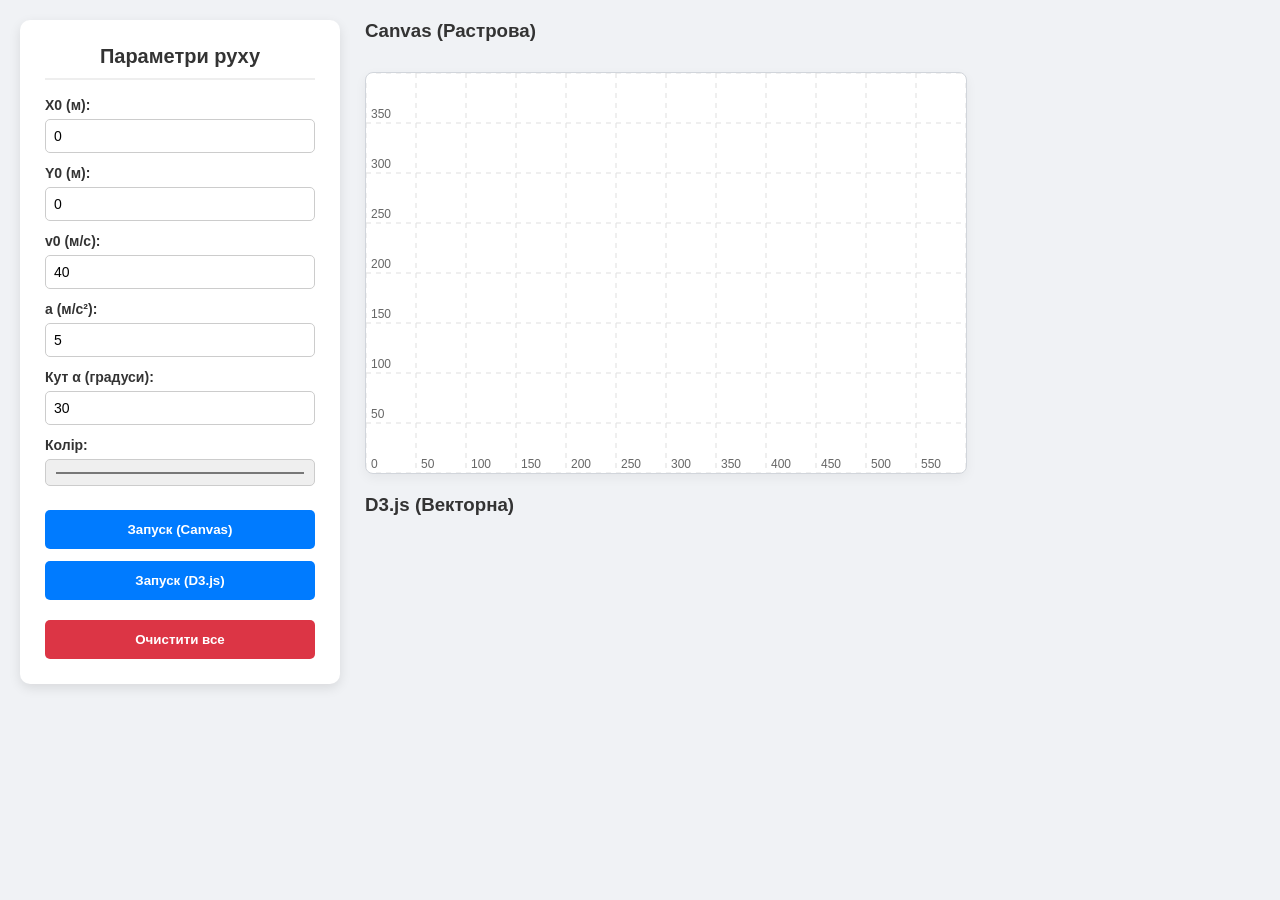
<file: index.html>
<!DOCTYPE html>
<html lang="uk">
<head>
    <meta charset="UTF-8">
    <meta name="viewport" content="width=device-width, initial-scale=1.0">
    <title>Лабораторна робота 1</title>
    <link rel="stylesheet" href="style.css">
    <script src="https://d3js.org/d3.v7.min.js"></script>
</head>
<body>
    <div class="container">
        <div class="controls">
            <h2>Параметри руху</h2>
            <label>X0 (м): <input type="number" id="x0" value="0"></label>
            <label>Y0 (м): <input type="number" id="y0" value="0"></label>
            <label>v0 (м/с): <input type="number" id="v0" value="40"></label>
            <label>a (м/с²): <input type="number" id="a" value="5"></label>
            <label>Кут α (градуси): <input type="number" id="angle" value="30"></label>
            <label>Колір: <input type="color" id="color" value="#ff0000"></label>
            
            <button onclick="launchCanvas()">Запуск (Canvas)</button>
            <button onclick="launchD3()">Запуск (D3.js)</button>
            <button class="clear-btn" onclick="clearAll()">Очистити все</button>
        </div>
        <div class="visualization">
            <h3>Canvas (Растрова)</h3>
            <canvas id="myCanvas" width="600" height="400"></canvas>
            <h3>D3.js (Векторна)</h3>
            <div id="d3-container"></div>
        </div>
    </div>
    <script src="script.js"></script>
</body>
</html>
</file>
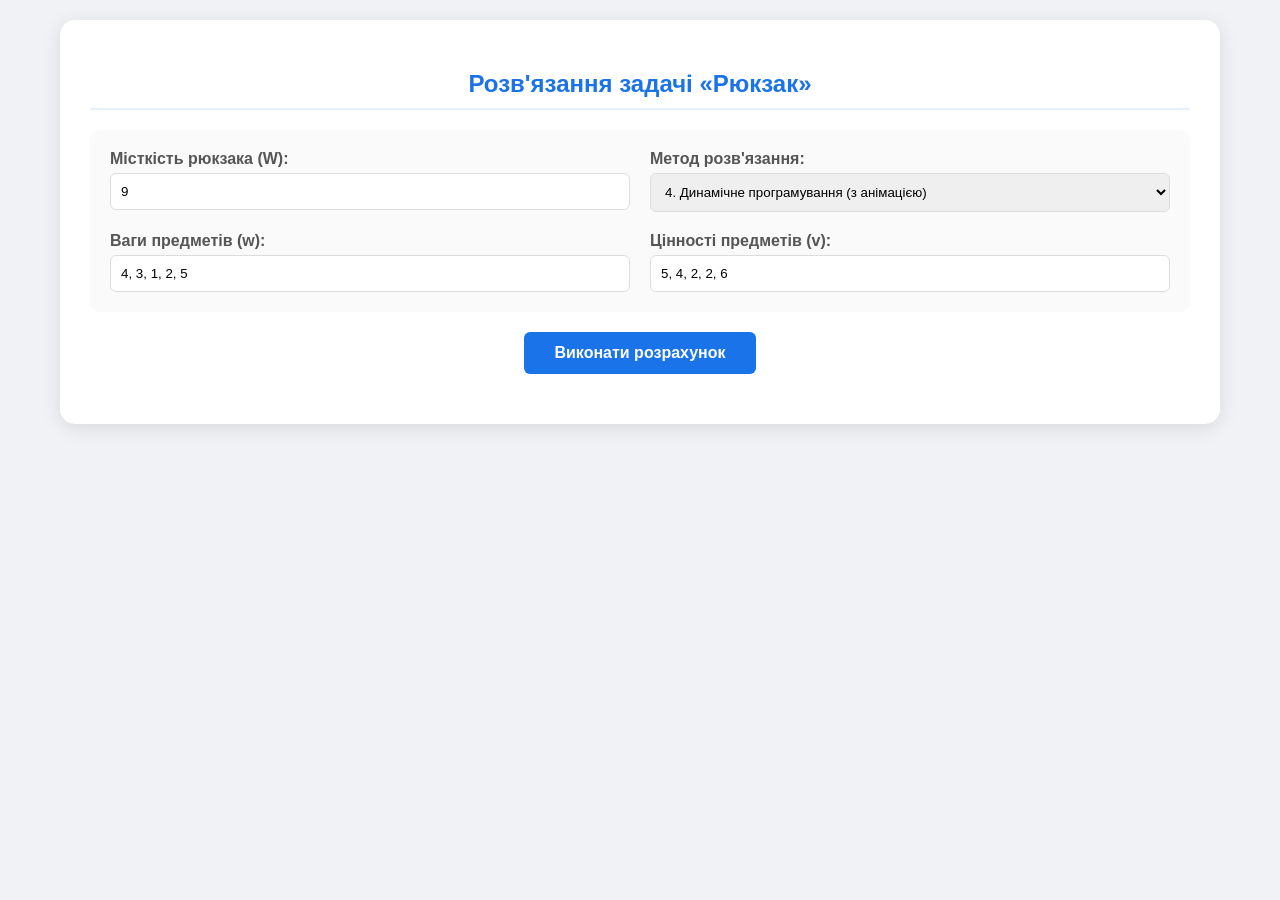
<file: 3.2/index.html>
<!DOCTYPE html>
<html lang="uk">
<head>
    <meta charset="UTF-8">
    <title>Лабораторна 3.2</title>
    <style>
        body { font-family: 'Segoe UI', Tahoma, sans-serif; background: #f0f2f5; margin: 20px; }
        .container { max-width: 1100px; margin: auto; background: white; padding: 30px; border-radius: 15px; box-shadow: 0 4px 20px rgba(0,0,0,0.1); }
        h2 { color: #1a73e8; text-align: center; border-bottom: 2px solid #e8f0fe; padding-bottom: 10px; }
        .controls { display: grid; grid-template-columns: 1fr 1fr; gap: 20px; margin-bottom: 20px; background: #fafafa; padding: 20px; border-radius: 10px; }
        .group { display: flex; flex-direction: column; }
        label { font-weight: 600; margin-bottom: 5px; color: #555; }
        input, select { padding: 10px; border: 1px solid #ddd; border-radius: 6px; }
        .btn-block { text-align: center; margin: 20px 0; }
        button { background: #1a73e8; color: white; padding: 12px 30px; border: none; border-radius: 6px; cursor: pointer; font-weight: bold; font-size: 16px; transition: 0.3s; }
        button:hover { background: #1557b0; }
        #output { margin-top: 20px; padding: 20px; border-radius: 10px; background: #fff; border: 1px solid #eee; }
        table { border-collapse: collapse; width: 100%; margin-top: 20px; background: white; }
        th, td { border: 1px solid #dee2e6; padding: 10px; text-align: center; transition: all 0.3s; }
        th { background: #1a73e8; color: white; }
        .current-cell { background-color: #ffe082 !important; transform: scale(1.1); font-weight: bold; }
        .highlight-take { background-color: #c8e6c9 !important; border: 2px solid #2e7d32; }
        .highlight-skip { background-color: #ffcdd2 !important; }
        .status-bar { font-style: italic; color: #666; margin-bottom: 10px; }
    </style>
</head>
<body>

<div class="container">
    <h2>Розв'язання задачі «Рюкзак» </h2>
    
    <div class="controls">
        <div class="group">
            <label>Місткість рюкзака (W):</label>
            <input type="number" id="capacity" value="9">
        </div>
        <div class="group">
            <label>Метод розв'язання:</label>
            <select id="method">
                <option value="brute">1. Повний перебір</option>
                <option value="recursive">2. Рекурсивний метод</option>
                <option value="branch">3. Метод гілок і меж</option>
                <option value="dp" selected>4. Динамічне програмування (з анімацією)</option>
                <option value="greedy">5. Жадібний алгоритм</option>
            </select>
        </div>
        <div class="group">
            <label>Ваги предметів (w):</label>
            <input type="text" id="weights" value="4, 3, 1, 2, 5">
        </div>
        <div class="group">
            <label>Цінності предметів (v):</label>
            <input type="text" id="values" value="5, 4, 2, 2, 6">
        </div>
    </div>

    <div class="btn-block">
        <button onclick="startCalculation()">Виконати розрахунок</button>
    </div>

    <div id="output" style="display:none;">
        <div id="status" class="status-bar"></div>
        <div id="res-summary"></div>
        <div id="table-area"></div>
    </div>
</div>

<script>
const sleep = (ms) => new Promise(r => setTimeout(r, ms));

async function startCalculation() {
    const W = parseInt(document.getElementById('capacity').value);
    const w = document.getElementById('weights').value.split(',').map(Number);
    const v = document.getElementById('values').value.split(',').map(Number);
    const method = document.getElementById('method').value;
    const n = w.length;

    const out = document.getElementById('output');
    const status = document.getElementById('status');
    const summary = document.getElementById('res-summary');
    const tableArea = document.getElementById('table-area');

    out.style.display = 'block';
    tableArea.innerHTML = "";
    summary.innerHTML = "Обчислення...";

    if (method === 'dp') {
        await runDPAnimated(W, w, v, n, status, summary, tableArea);
    } else {
        
        status.innerText = "Обчислення іншим методом...";
        let result;
        if (method === 'brute') result = bruteForce(W, w, v, n);
        else if (method === 'greedy') result = greedy(W, w, v, n);
        else result = { maxV: "Результат знайдено", items: "Див. консоль" };
        
        summary.innerHTML = `<strong>Результат:</strong> ${result.maxV} <br> <strong>Індекси:</strong> ${result.items}`;
    }
}

async function runDPAnimated(W, w, v, n, status, summary, area) {
    
    let dp = Array.from({ length: n + 1 }, () => Array(W + 1).fill(0));
    let html = "<table><tr><th>i\\w</th>";
    for(let j=0; j<=W; j++) html += `<th>${j}</th>`;
    html += "</tr>";
    for(let i=0; i<=n; i++) {
        html += `<tr id="row-${i}"><td><b>${i}</b></td>`;
        for(let j=0; j<=W; j++) html += `<td id="cell-${i}-${j}">0</td>`;
        html += "</tr>";
    }
    area.innerHTML = "<h4>Візуалізація матриці станів:</h4>" + html + "</table>";

    
    for (let i = 1; i <= n; i++) {
        status.innerText = `Розглядаємо предмет №${i} (вага: ${w[i-1]}, ціна: ${v[i-1]})`;
        for (let j = 0; j <= W; j++) {
            const cell = document.getElementById(`cell-${i}-${j}`);
            cell.classList.add('current-cell');
            await sleep(100); // Швидкість анімації

            if (w[i-1] <= j) {
                dp[i][j] = Math.max(v[i-1] + dp[i-1][j - w[i-1]], dp[i-1][j]);
            } else {
                dp[i][j] = dp[i-1][j];
            }
            cell.innerText = dp[i][j];
            cell.classList.remove('current-cell');
        }
    }

    
    status.innerText = "Відновлення оптимального набору предметів...";
    let res = dp[n][W];
    let currW = W;
    let selected = [];
    for (let i = n; i > 0 && res > 0; i--) {
        const cell = document.getElementById(`cell-${i}-${currW}`);
        if (res !== dp[i-1][currW]) {
            selected.push(i - 1);
            cell.classList.add('highlight-take');
            res -= v[i-1];
            currW -= w[i-1];
            await sleep(400);
        } else {
            cell.classList.add('highlight-skip');
            await sleep(200);
        }
    }

    summary.innerHTML = `
        <div style="color: green; font-size: 1.2em;"><strong>Максимальна цінність: ${dp[n][W]}</strong></div>
        <strong>Оптимальний набір індексів:</strong> ${selected.reverse().join(', ')}
    `;
    status.innerText = "Розрахунок завершено.";
}


function bruteForce(W, w, v, n) {
    let maxV = 0, bestSet = [];
    for (let i = 0; i < (1 << n); i++) {
        let curW = 0, curV = 0, curSet = [];
        for (let j = 0; j < n; j++) {
            if ((i >> j) & 1) { curW += w[j]; curV += v[j]; curSet.push(j); }
        }
        if (curW <= W && curV > maxV) { maxV = curV; bestSet = curSet; }
    }
    return { maxV, items: bestSet };
}

function greedy(W, w, v, n) {
    let items = w.map((weight, i) => ({ id: i, w: weight, v: v[i], r: v[i]/weight }));
    items.sort((a, b) => b.r - a.r);
    let curW = 0, curV = 0, selected = [];
    for (let item of items) {
        if (curW + item.w <= W) { curW += item.w; curV += item.v; selected.push(item.id); }
    }
    return { maxV: curV, items: selected };
}
</script>
</body>
</html>
</file>
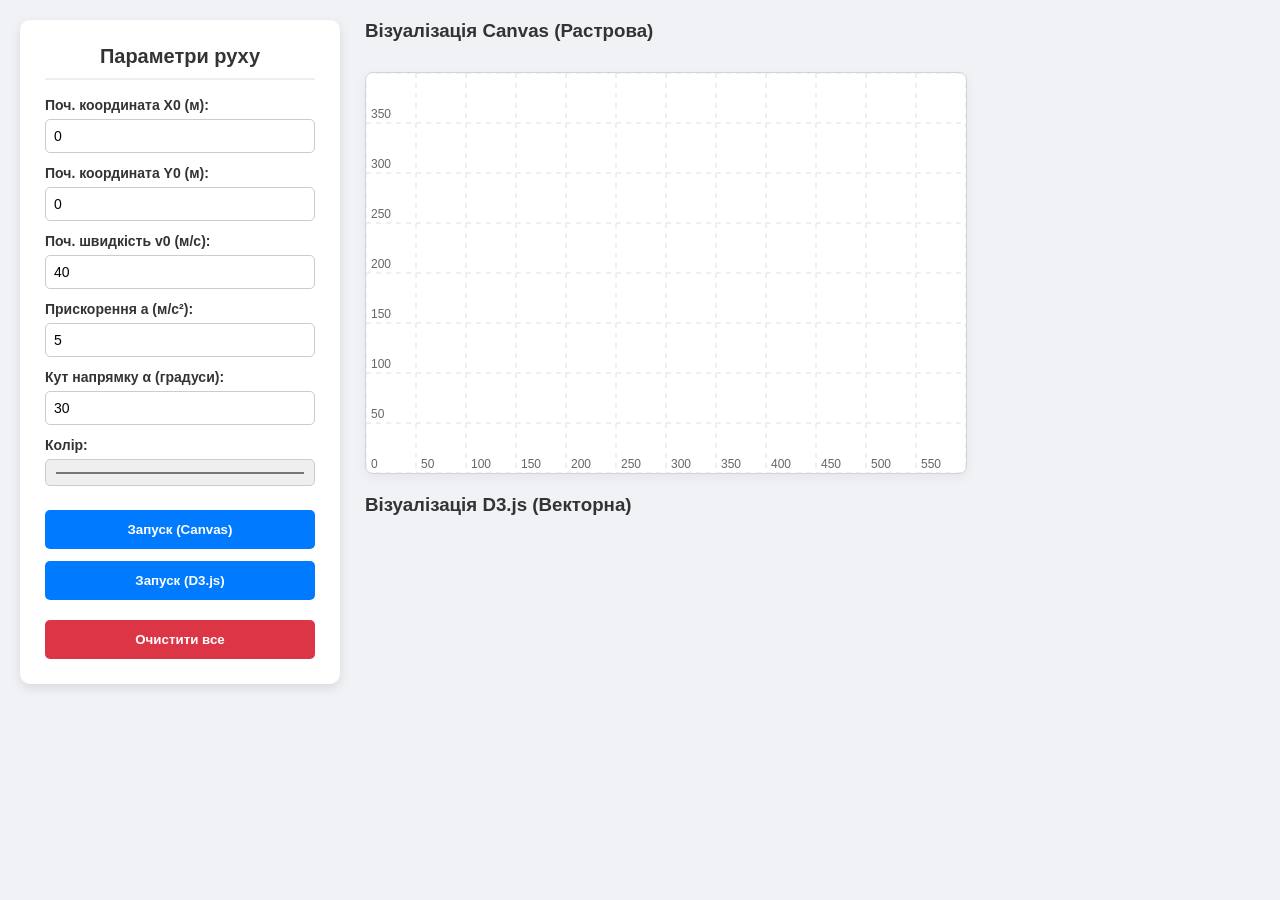
<file: folder_name/index.html>
<!DOCTYPE html>
<html lang="uk">
<head>
    <meta charset="UTF-8">
    <meta name="viewport" content="width=device-width, initial-scale=1.0">
    <title>Лабораторна робота 1 - Кінематика</title>
    <link rel="stylesheet" href="style.css">
    <script src="https://d3js.org/d3.v7.min.js"></script>
</head>
<body>
    <div class="container">
        <div class="controls">
            <h2>Параметри руху</h2>
            <label>Поч. координата X0 (м): <input type="number" id="x0" value="0"></label>
            <label>Поч. координата Y0 (м): <input type="number" id="y0" value="0"></label>
            <label>Поч. швидкість v0 (м/с): <input type="number" id="v0" value="40"></label>
            <label>Прискорення a (м/с²): <input type="number" id="a" value="5"></label>
            <label>Кут напрямку α (градуси): <input type="number" id="angle" value="30"></label>
            <label>Колір: <input type="color" id="color" value="#ff0000"></label>
            
            <button onclick="launchCanvas()">Запуск (Canvas)</button>
            <button onclick="launchD3()">Запуск (D3.js)</button>
            <button class="clear-btn" onclick="clearAll()">Очистити все</button>
        </div>

        <div class="visualization">
            <h3>Візуалізація Canvas (Растрова)</h3>
            <canvas id="myCanvas" width="600" height="400"></canvas>

            <h3>Візуалізація D3.js (Векторна)</h3>
            <div id="d3-container"></div>
        </div>
    </div>
    <script src="script.js"></script>
</body>
</html>
</file>
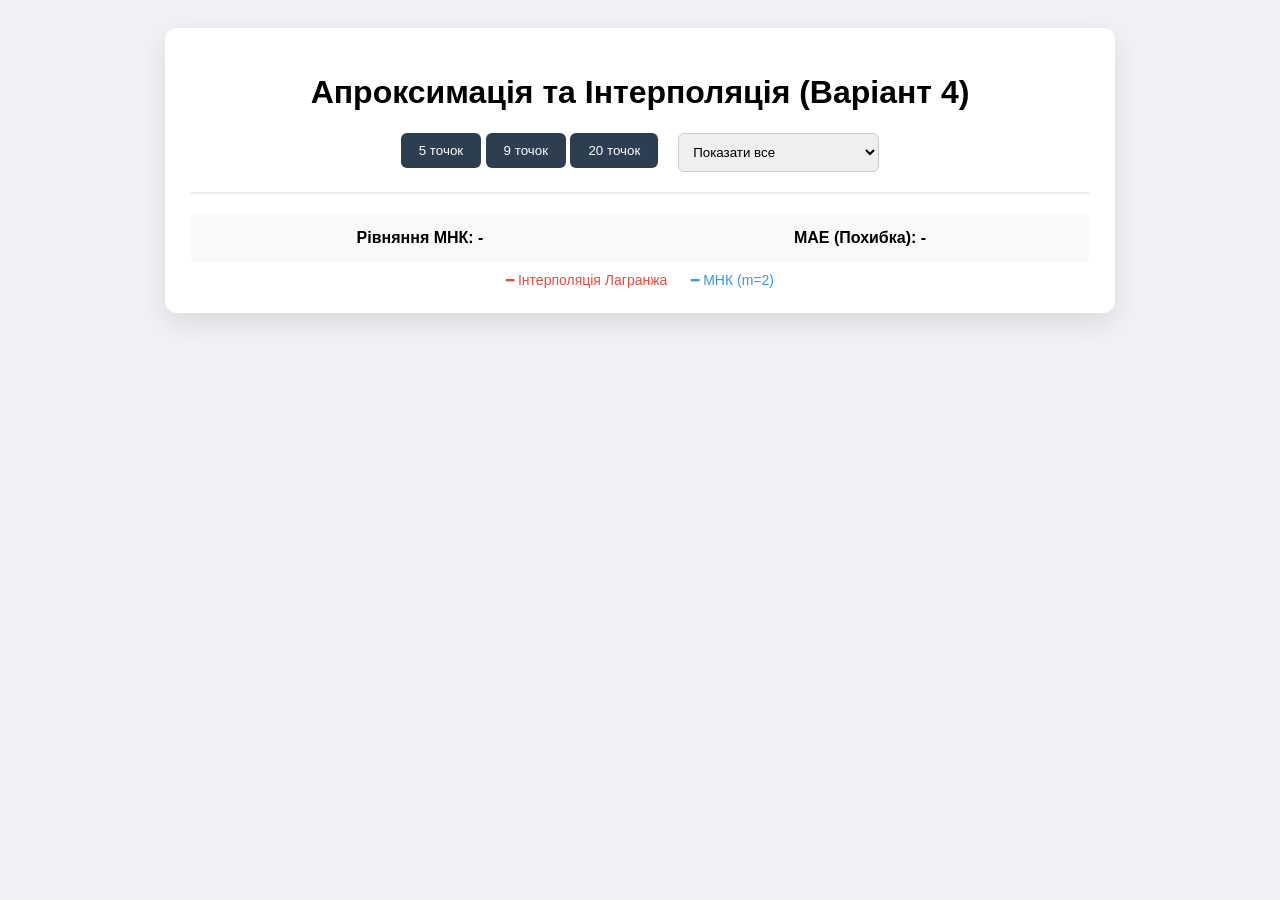
<file: lab__4/index.html>
<!DOCTYPE html>
<html lang="uk">
<head>
    <meta charset="UTF-8">
    <title>Лабораторна №4 - Варіант 4</title>
    <link rel="stylesheet" href="style.css">
    <script src="https://d3js.org/d3.v7.min.js"></script>
</head>
<body>
    <div class="container">
        <h1>Апроксимація та Інтерполяція (Варіант 4)</h1>
        
        <div class="controls">
            <div class="group">
                <button onclick="setData(5)">5 точок</button>
                <button onclick="setData(9)">9 точок</button>
                <button onclick="setData(20)">20 точок</button>
            </div>
            <div class="group">
                <select id="modeSelect" onchange="updateView()">
                    <option value="all">Показати все</option>
                    <option value="interpolation">Інтерполяція Лагранжа</option>
                    <option value="lsm">Квадратичний МНК (m=2)</option>
                </select>
            </div>
        </div>

        <div id="chart-container">
            <div id="chart"></div>
            <div id="tooltip" class="tooltip"></div>
        </div>

        <div class="results-panel">
            <div id="formula-lsm">Рівняння МНК: -</div>
            <div id="metrics">MAE (Похибка): -</div>
        </div>
        
        <div class="legend">
            <span style="color: #e74c3c">━ Інтерполяція Лагранжа</span>
            <span style="color: #3498db; margin-left: 20px;">━ МНК (m=2)</span>
        </div>
    </div>
    <script src="script.js"></script>
</body>
</html>
</file>
<file: style.css>
* {
    box-sizing: border-box;
}
body {
    font-family: 'Segoe UI', Tahoma, Geneva, Verdana, sans-serif;
    background-color: #f0f2f5;
    margin: 20px;
    color: #333;
}
.container {
    display: flex;
    gap: 25px;
    align-items: flex-start;
}
.controls {
    display: flex;
    flex-direction: column;
    width: 320px;
    background: white;
    padding: 25px;
    border-radius: 10px;
    box-shadow: 0 4px 12px rgba(0,0,0,0.1);
}
.controls h2 {
    margin-top: 0;
    font-size: 20px;
    text-align: center;
    border-bottom: 2px solid #eee;
    padding-bottom: 10px;
}
.controls label {
    margin-bottom: 12px;
    font-size: 14px;
    font-weight: 600;
}
.controls input {
    width: 100%;
    margin-top: 6px;
    padding: 8px;
    border: 1px solid #ccc;
    border-radius: 5px;
    font-size: 14px;
}
button {
    margin-top: 12px;
    padding: 12px;
    background-color: #007bff;
    color: white;
    border: none;
    cursor: pointer;
    border-radius: 5px;
    font-weight: bold;
    transition: background-color 0.2s;
}
button:hover {
    background-color: #0056b3;
}
button.clear-btn {
    background-color: #dc3545;
    margin-top: 20px;
}
button.clear-btn:hover {
    background-color: #a71d2a;
}
.visualization {
    display: flex;
    flex-direction: column;
    gap: 20px;
}
.visualization h3 {
    margin: 0 0 10px 0;
}
canvas, #d3-container svg {
    background: white;
    border: 1px solid #d1d5db;
    border-radius: 8px;
    box-shadow: 0 4px 12px rgba(0,0,0,0.05);
}
</file>
<file: folder_name/style.css>
* {
    box-sizing: border-box;
}
body {
    font-family: 'Segoe UI', Tahoma, Geneva, Verdana, sans-serif;
    background-color: #f0f2f5;
    margin: 20px;
    color: #333;
}
.container {
    display: flex;
    gap: 25px;
    align-items: flex-start;
}
.controls {
    display: flex;
    flex-direction: column;
    width: 320px;
    background: white;
    padding: 25px;
    border-radius: 10px;
    box-shadow: 0 4px 12px rgba(0,0,0,0.1);
}
.controls h2 {
    margin-top: 0;
    font-size: 20px;
    text-align: center;
    border-bottom: 2px solid #eee;
    padding-bottom: 10px;
}
.controls label {
    margin-bottom: 12px;
    font-size: 14px;
    font-weight: 600;
}
.controls input {
    width: 100%;
    margin-top: 6px;
    padding: 8px;
    border: 1px solid #ccc;
    border-radius: 5px;
    font-size: 14px;
}
button {
    margin-top: 12px;
    padding: 12px;
    background-color: #007bff;
    color: white;
    border: none;
    cursor: pointer;
    border-radius: 5px;
    font-weight: bold;
    transition: background-color 0.2s;
}
button:hover {
    background-color: #0056b3;
}
button.clear-btn {
    background-color: #dc3545;
    margin-top: 20px;
}
button.clear-btn:hover {
    background-color: #a71d2a;
}
.visualization {
    display: flex;
    flex-direction: column;
    gap: 20px;
}
.visualization h3 {
    margin: 0 0 10px 0;
}
canvas, #d3-container svg {
    background: white;
    border: 1px solid #d1d5db;
    border-radius: 8px;
    box-shadow: 0 4px 12px rgba(0,0,0,0.05);
}
</file>
<file: lab__4/style.css>
/* =========================================
   Загальні стилі сторінки
========================================= */
body {
    font-family: 'Segoe UI', Tahoma, Geneva, Verdana, sans-serif;
    background-color: #f0f2f5;

    display: flex;
    justify-content: center;

    padding: 20px;
}


/* =========================================
   Основний контейнер
========================================= */
.container {
    width: 900px;

    background: white;
    padding: 25px;

    border-radius: 12px;
    box-shadow: 0 10px 30px rgba(0,0,0,0.1);

    text-align: center;
}


/* =========================================
   Панель керування
========================================= */
.controls {
    display: flex;
    justify-content: center;
    gap: 20px;

    margin-bottom: 20px;
}


/* =========================================
   Кнопки
========================================= */
button {
    padding: 10px 18px;

    border: none;
    border-radius: 6px;

    cursor: pointer;

    background: #2c3e50;
    color: white;

    transition: 0.3s;
}

button:hover {
    background: #34495e;
}


/* =========================================
   Список вибору
========================================= */
select {
    padding: 10px;

    border: 1px solid #ccc;
    border-radius: 6px;
}


/* =========================================
   Контейнер графіка
========================================= */
#chart-container {
    position: relative;

    background: #fff;
    border: 1px solid #eee;
    border-radius: 8px;
}


/* =========================================
   Сітка графіка
========================================= */
.grid line {
    stroke: #e0e0e0;
    stroke-opacity: 0.7;

    shape-rendering: crispEdges;
}


/* =========================================
   Лінія інтерполяції
========================================= */
.line-interp {
    fill: none;

    stroke: #e74c3c;
    stroke-width: 2.5;
}


/* =========================================
   Лінія МНК
========================================= */
.line-lsm {
    fill: none;

    stroke: #3498db;
    stroke-width: 2.5;

    stroke-dasharray: 5,5;
}


/* =========================================
   Лінії залишків
========================================= */
.residual-line {
    stroke: #95a5a6;
    stroke-width: 1;

    stroke-dasharray: 2,2;
}


/* =========================================
   Точки графіка
========================================= */
.dot {
    fill: #2c3e50;

    stroke: #fff;
    stroke-width: 2;

    cursor: pointer;
}


/* =========================================
   Tooltip (підказка)
========================================= */
.tooltip {
    position: absolute;

    padding: 8px;

    background: rgba(0,0,0,0.8);
    color: white;

    border-radius: 4px;

    pointer-events: none;
    opacity: 0;

    font-size: 12px;

    z-index: 10;
}


/* =========================================
   Панель результатів
========================================= */
.results-panel {
    margin-top: 20px;

    display: grid;
    grid-template-columns: 1fr 1fr;
    gap: 10px;

    background: #f8f9fa;
    padding: 15px;

    border-radius: 8px;

    font-weight: bold;
}


/* =========================================
   Легенда графіка
========================================= */
.legend {
    margin-top: 10px;

    font-size: 14px;
}
</file>
